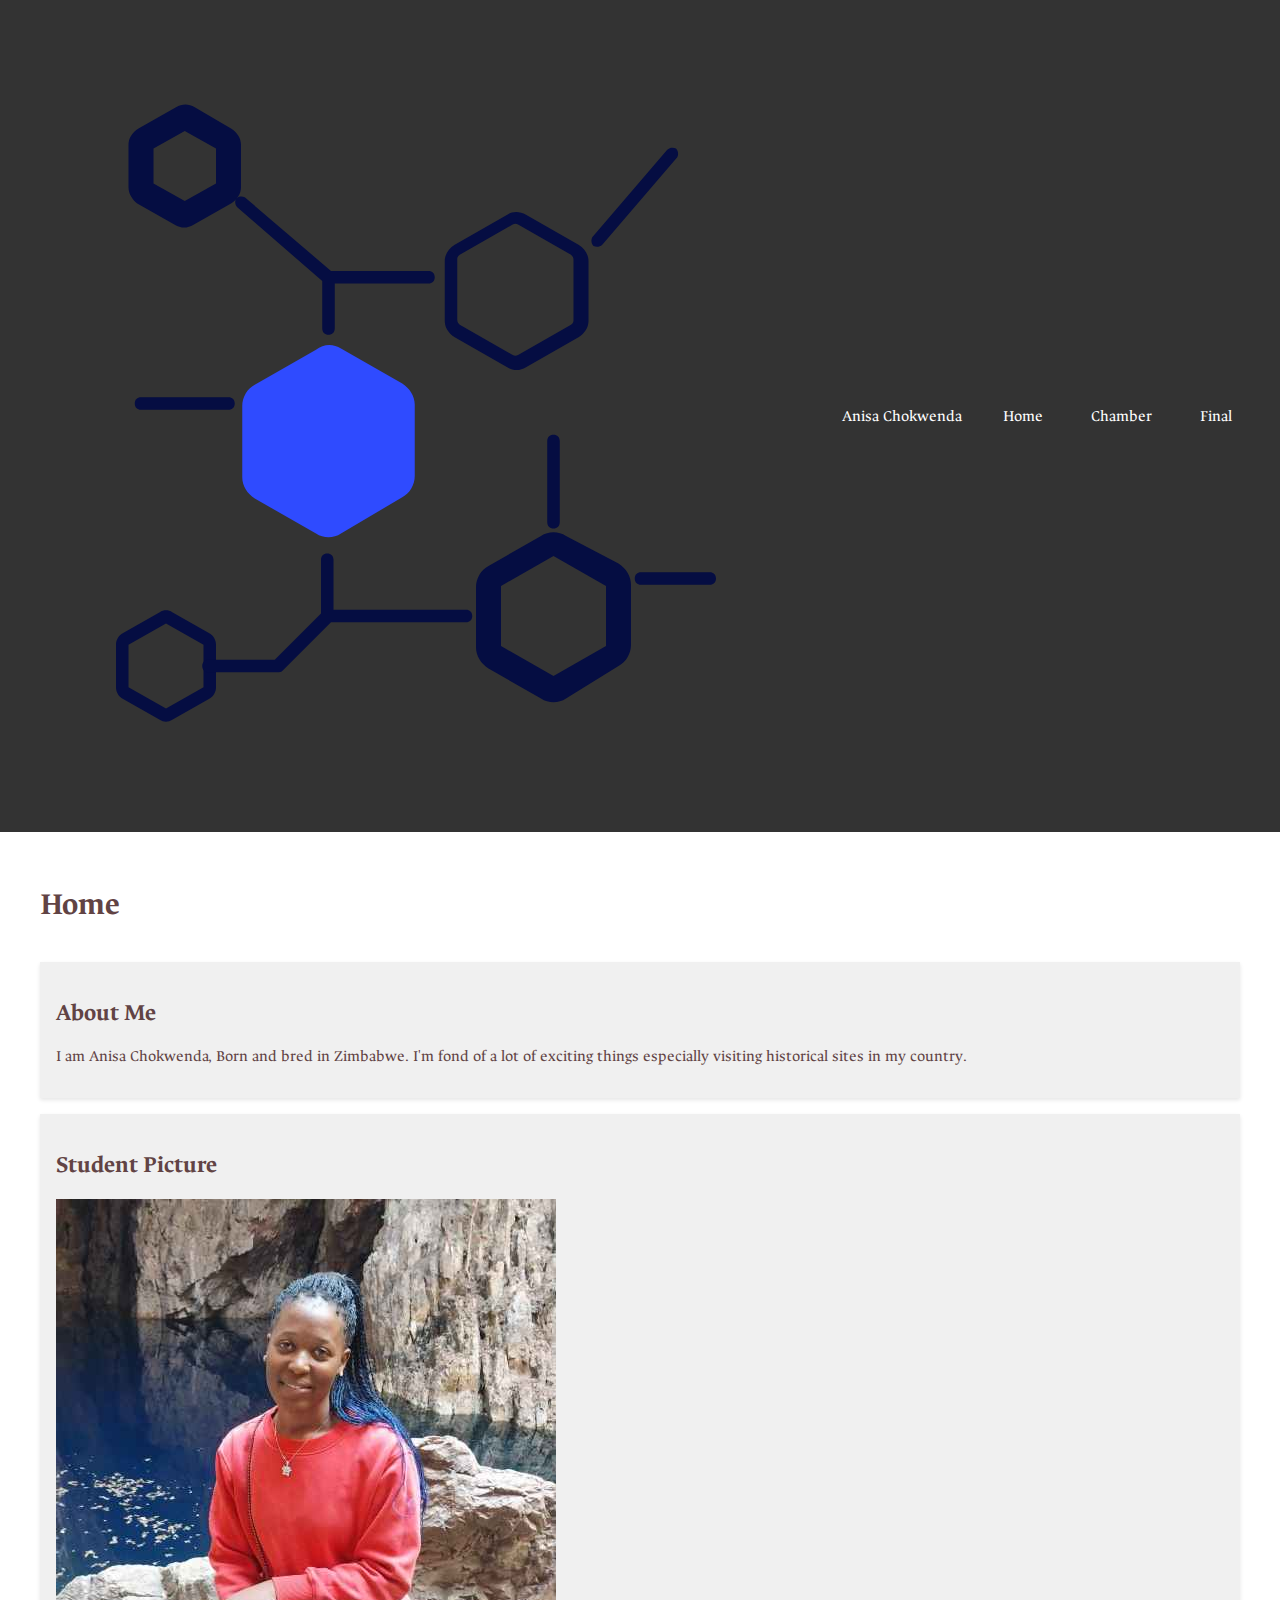
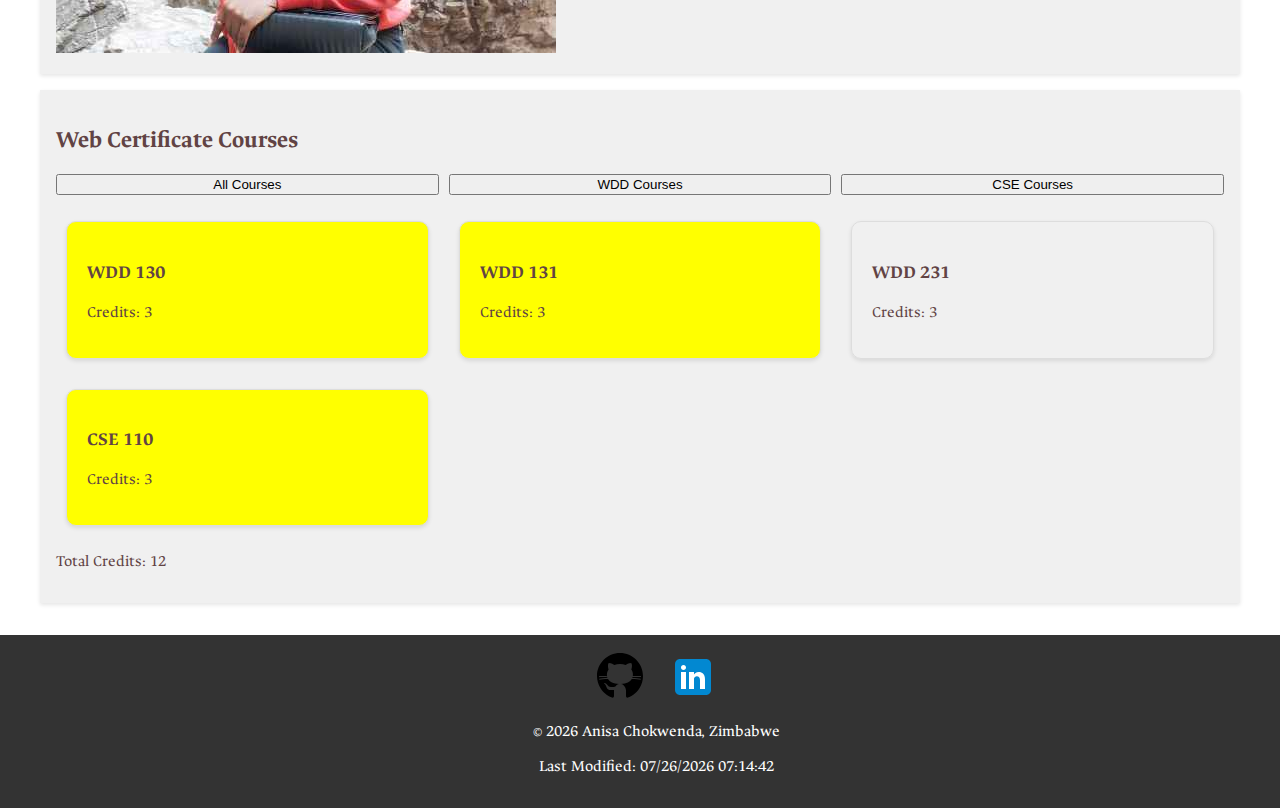
<file: index.html>
<!DOCTYPE html>
<html lang = "en">
<head>
    <meta charset="UTF-8">
    <meta name="viewport" content="width=device-width, initial-scale=1.0">
    <title>Home Page For Anisa Chokwenda for WDD231 Course</title>
    <meta name="description" content="Course home page for WDD231 by Anisa Chokwenda">
    <meta name="author" content="Anisa Chokwenda">
    <link href="https://fonts.googleapis.com/css2?family=Gloria+Hallelujah&family=Ancizar+Serif&display=swap" rel="stylesheet">
    <link rel="stylesheet" href="styles/home.css">
    <link rel="stylesheet" href="styles/home-large.css">
    <script src="scripts/home.js" defer></script>
</head>
<body>
    <header>
        <img src="images/logo.svg" alt="Site Logo">
        <span>Anisa Chokwenda</span>
        <button id="hamburger" aria-label="Open navigation menu">&#9776;</button>
        <nav id="nav-menu">
            <ul>
                <li><a href="#">Home</a></li>                              
                <li><a href="#">Chamber</a></li>
                <li><a href="#">Final</a></li>              
            </ul>
        </nav>
    </header>
    <main>
        <h1>Home</h1>
        <section>
            <h2>About Me</h2>
            <p> I am Anisa Chokwenda, Born and bred in Zimbabwe. I'm fond of a lot of exciting things especially visiting historical sites in my country.</p>
        </section>
        <section>
            <h2>Student Picture </h2>
            <img src ="images/student.jpg" alt="Student Picture">
        </section>
        <section>
            <h2>Web Certificate Courses</h2>
            <div id="course-filter">
                <button id="show-all">All Courses</button>
                <button id="show-wdd">WDD Courses</button>
                <button id="show-cse">CSE Courses</button>
            </div>
            <div id="course-list">
                
            </div>
            <p id="total-credits"></p>
        </section>
    </main>
    <footer>
        <div class="social-links">
            <a href="https://github.com/yourgithub" target="_blank" aria-label="GitHub"><img src="images/icons8-github.svg" alt="GitHub icon"></a>
            <a href="https://www.linkedin.com/in/anisa-chokwenda-01108833a" target="_blank" aria-label="LinkedIn"><img src="images/icons8-linkedin.svg" alt="LinkedIn"></a>                                                                                                        
        </div>
        <p>&copy; <span id="currentyear"></span> Anisa Chokwenda, Zimbabwe</p>
        <p id="lastModified"></p>
        
    </footer>
</body>
</html>
</file>
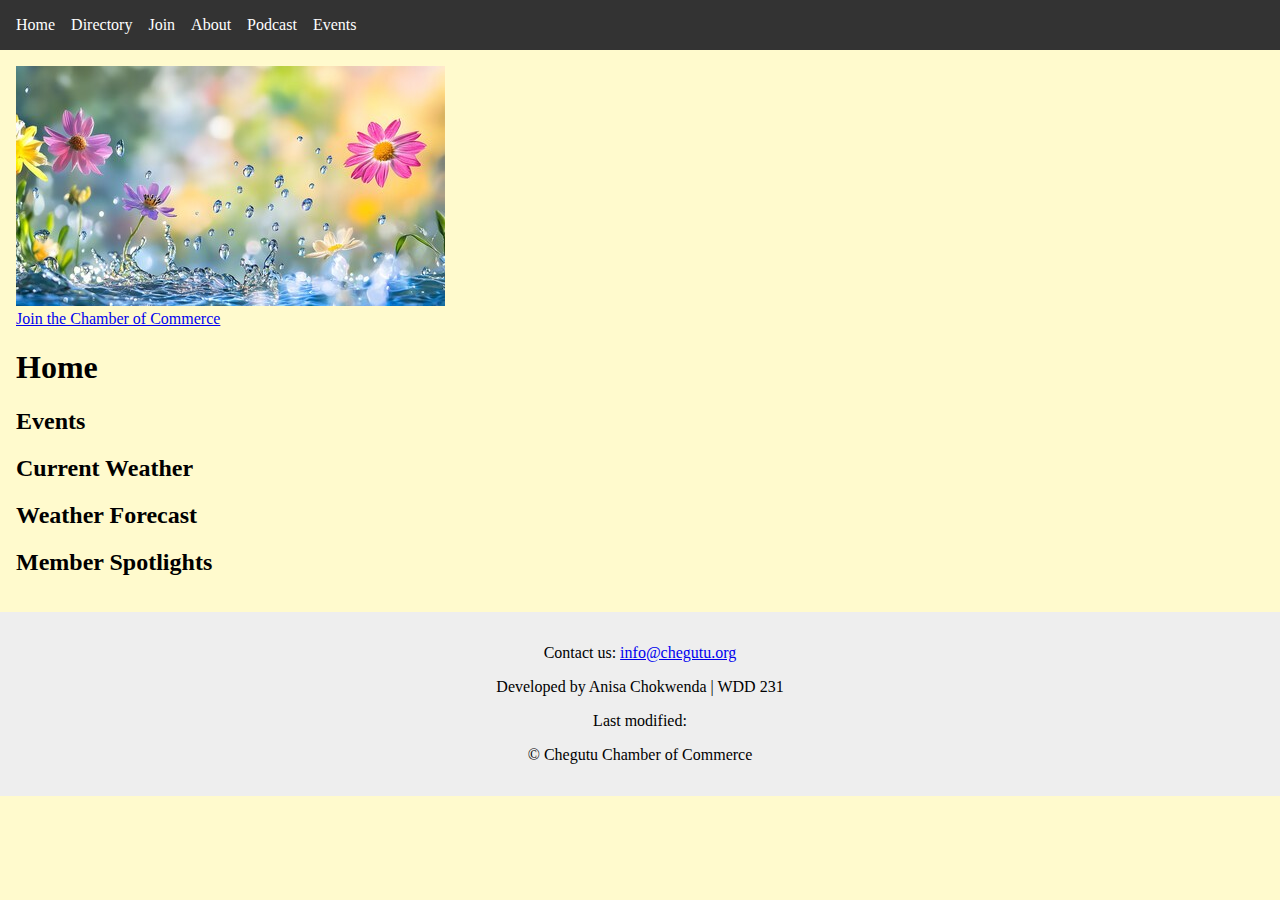
<file: chamber/index.html>
<!DOCTYPE html>
<html lang="en">
<head>
    <meta charset="UTF-8">
    <meta name="viewport" content="width=device-width, initial-scale=1.0">
    <title>Home Page for Chegutu Chamber of Commerce</title>
    <meta name="description" content="Chegutu Chamber of Commerce Home Page">
    <meta name="author" content="Anisa Chokwenda">
    <link rel="icon" type="image/x-icon" href="images/favicon.ico">
    <link rel="stylesheet" href="styles/chamber.css">
    <link rel="stylesheet" href="styles/chamber-large.css">
</head>
<body>
    <header>
        <nav>
            <ul>
                <li><a href="index.html">Home</a></li>
                <li><a href="directory.html">Directory</a></li>
                <li><a href="join.html">Join</a></li>
                <li><a href="about.html">About</a></li>
                <li><a href="podcast.html">Podcast</a></li>
                <li><a href="events.html">Events</a></li>
            </ul>
        </nav>
    </header>
    <main>
        <section class="hero">
            <img src="images/hero.jpg" alt="Hero Image">
            <div class="call-to-action">
                <a href="join.html">Join the Chamber of Commerce</a>
            </div>
        </section>
        <h1>Home</h1>
        <div class="home-info-container">
            <div class="home-events">
                <h2>Events</h2>
                <!-- Add event content here -->
            </div>
            <div class="current-weather">
                <h2>Current Weather</h2>
                <div id="weather-data">
                    <!-- Weather data inserted here-->
                </div>
            </div>
            <div class="weather-forecast">
                <h2>Weather Forecast</h2>
                <div id="forecast-data">
                     <!-- Forecast data inserted here-->
                </div>
            </div>
        </div>
        <section class="spotlights">
            <h2>Member Spotlights</h2>
            <div id="spotlights-container">
                <!-- Spotlight cards will be inserted here by JavaScript -->
            </div>
        </section>
    </main>
    <footer>
        <p>Contact us: <a href="mailto:info@chegutu.org">info@chegutu.org</a></p>
        <p>Developed by Anisa Chokwenda | WDD 231</p>
        <p>Last modified: <span id="last-modified"></span></p>
        <p>&copy; <span id="copyright-year"></span> Chegutu Chamber of Commerce</p>
    </footer>
    <script src="scripts/chamber.js"></script>
</body>
</html>
</file>
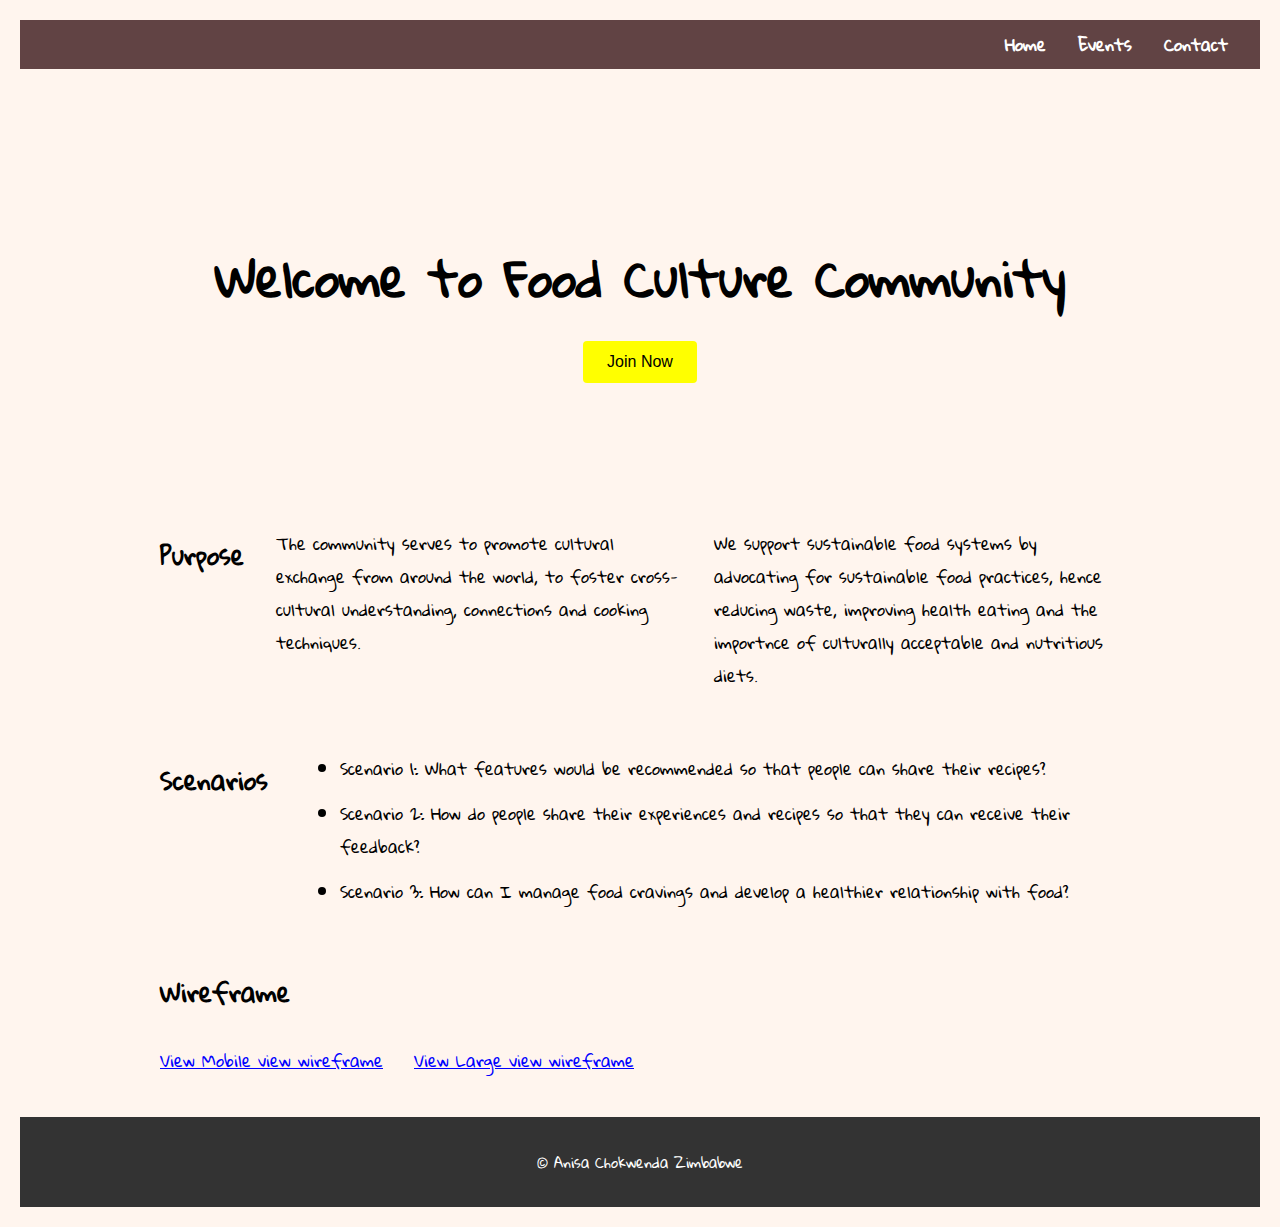
<file: project/index.html>
<!DOCTYPE html>
<html lang="en">
<head>
    <meta charset="UTF-8">
    <meta name="viewport" content="width=device-width, initial-scale=1.0">
    <title>Home Page for Food Culture Community</title>
    <meta name="description" content="Home page for Food Culture Community, a home for food lovers">
    <meta name="author" content="Anisa Chokwenda">
    <link rel="preconnect" href="https://fonts.googleapis.com">
    <link rel="preconnect" href="https://fonts.gstatic.com" crossorigin>
    <link href="https://fonts.googleapis.com/css2?family=Gloria+Hallelujah&family=Ancizar+Serif&display=swap" rel="stylesheet">
    <link rel="stylesheet" href="styles/site.css">
</head>
<body>

    <header>
        <nav>
            <ul>
                <li><a href="#">Home</a></li>                              
                <li><a href="#">Events</a></li>
                <li><a href="#">Contact</a></li>    
            </ul>
        </nav>
    </header>
    <main>
        <section class="hero">
            <h1>Welcome to Food Culture Community</h1>
            <button> Join Now</button>
        </section>
        <section id="site-purpose">
            <h2>Purpose</h2>
            <p>The community serves to promote cultural exchange from around the world, to foster cross-cultural understanding, connections and cooking techniques. </p>
            <p>We support sustainable food systems by advocating for sustainable food practices, hence reducing waste, improving health eating and the importnce of culturally acceptable and nutritious diets.</p>
        </section>
        <section id="scenarios">
            <h2>Scenarios</h2>
            <ul>
                <li>Scenario 1: What features would be recommended so that people can share their recipes?</li>
                <li>Scenario 2: How do people share their experiences and recipes so that they can receive their feedback?</li>
                <li>Scenario 3: How can I manage food cravings and develop a healthier relationship with food?</li>
            </ul>
        </section>
        <section id="wireframe">
            <h2>Wireframe</h2>
            <p><a href="images/wireframemobileview.png" target="_blank">View Mobile view wireframe</a></p>
            <p><a href="images/wireframedesktopview.png" target="_blank">View Large view wireframe</a></p>
        </section>
        
    </main>
    <footer>
        <p>&copy; <span id="currentyear"></span> Anisa Chokwenda Zimbabwe</p>
        <p id="lastModified"></p>
    </footer>
    </main>
</body>
</html>
</file>
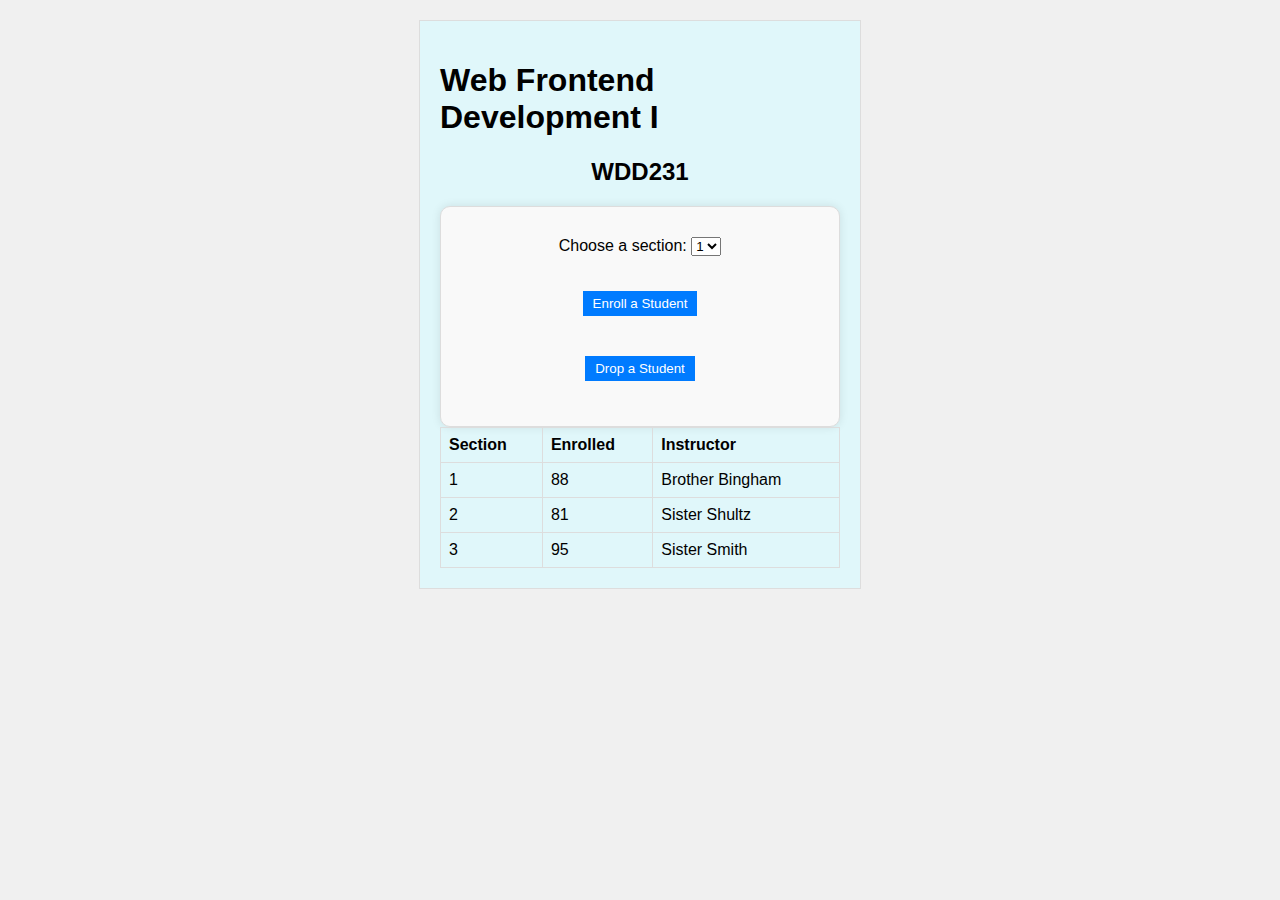
<file: module.html>
<!DOCTYPE html>
<html lang="en">
<head>
    <meta charset="UTF-8">
    <meta name="viewport" content="width=device-width, initial-scale=1.0">
    <title>Web Frontend Development I</title>
    <link rel="stylesheet" href="styles/module.css">
</head>
<body>
    <div class="course-info">
        <h1>Web Frontend Development I</h1>
        <h2>WDD231</h2>
        <div class="section-container">
            <div class="section-controls">
                <label for="section-select">Choose a section:</label>
                <select id="section-select">
                    <option value="1">1</option>
                    <option value="2">2</option>
                    <option value="3">3</option>
                </select>
            </div>
        <div class="section-controls">
            <button id="enroll-btn">Enroll a Student</button>
        </div>
        <div class="section-controls">
            <button id="drop-btn">Drop a Student</button>
        </div>
    </div>
        
        <table>
            <thead>
                <tr>
                    <th>Section</th>
                    <th>Enrolled</th>
                    <th>Instructor</th>
                </tr>
            </thead>
            <tbody id="sections-table">
                <!-- Data will be populated here -->
            </tbody>
        </table>
    </div>

    <script type="module" src="scripts/module.mjs"></script>
</body>
</html>
</file>
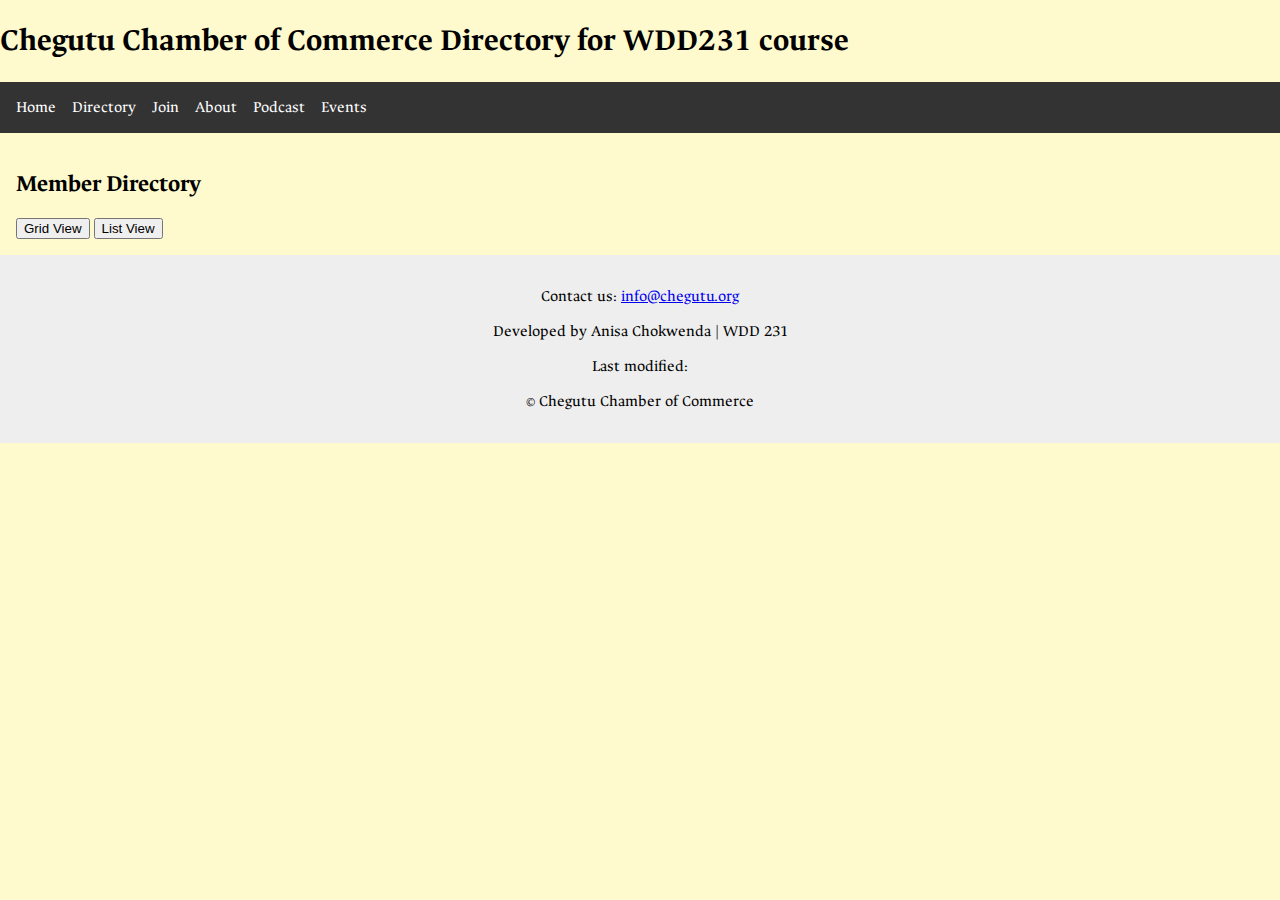
<file: chamber/directory.html>
<!DOCTYPE html>
<html lang="en">
<head>
    <meta charset="UTF-8">
    <meta name="viewport" content="width=device-width, initial-scale=1.0">
    <title> Chegutu Chamber of Commerce Directory for WDD231 course</title>
    <meta name="description" content="Directory of members of the Chegutu Chamber of Commerce">
    <meta name="author" content="Anisa Chokwenda">
    <link rel="icon" type="image/x-icon" href="images/favicon.ico">
    <!-- Facebook Open Graph meta tags -->
    <meta property="og:title" content="Chegutu Chamber of Commerce Directory"/>
    <meta property="og:description" content="Directory of members of the Chegutu Chamber of Commerce"/>
    <meta property="og:image" content=""/>                               
    <meta property="og:url" content=""/>
    <!-- CSS links -->
    <link rel="preconnect" href="https://fonts.googleapis.com">
    <link rel="preconnect" href="https://fonts.gstatic.com" crossorigin>
    <link href="https://fonts.googleapis.com/css2?family=Gloria+Hallelujah&family=Ancizar+Serif&display=swap" rel="stylesheet">
    <link rel="stylesheet" href="styles/chamber-large.css">
    <link rel="stylesheet" href="styles/chamber.css">
</head>
<body>
    <h1>Chegutu Chamber of Commerce Directory for WDD231 course</h1>
    <header>
        
        <nav>
            <ul>
                <li><a href="index.html">Home</a></li>
                <li><a href="directory.html">Directory</a></li>
                <li><a href="join.html">Join</a></li>
                <li><a href="about.html">About</a></li>
                <li><a href="podcast.html">Podcast</a></li>
                <li><a href="events.html">Events</a></li>
            </ul>
        </nav>
    </header>
    <main>
        <h2>Member Directory</h2>
        <div class="view-toggle">
            <button id="grid-view">Grid View</button>
            <button id="list-view">List View</button>
        </div>
        <div id="members-container" class="grid-view">
            <!-- Member cards will be inserted here by JavaScript -->
        </div>
    </main>
    <footer>
        <p>Contact us: <a href="mailto:info@chegutu.org">info@chegutu.org</a></p>
        <p>Developed by Anisa Chokwenda | WDD 231</p>
        <p>Last modified: <span id="last-modified"></span></p>
        <p>&copy; <span id="copyright-year"></span> Chegutu Chamber of Commerce</p>
    </footer>
    <script src="scripts/chamber.js"></script>
</body>
</html>
</file>
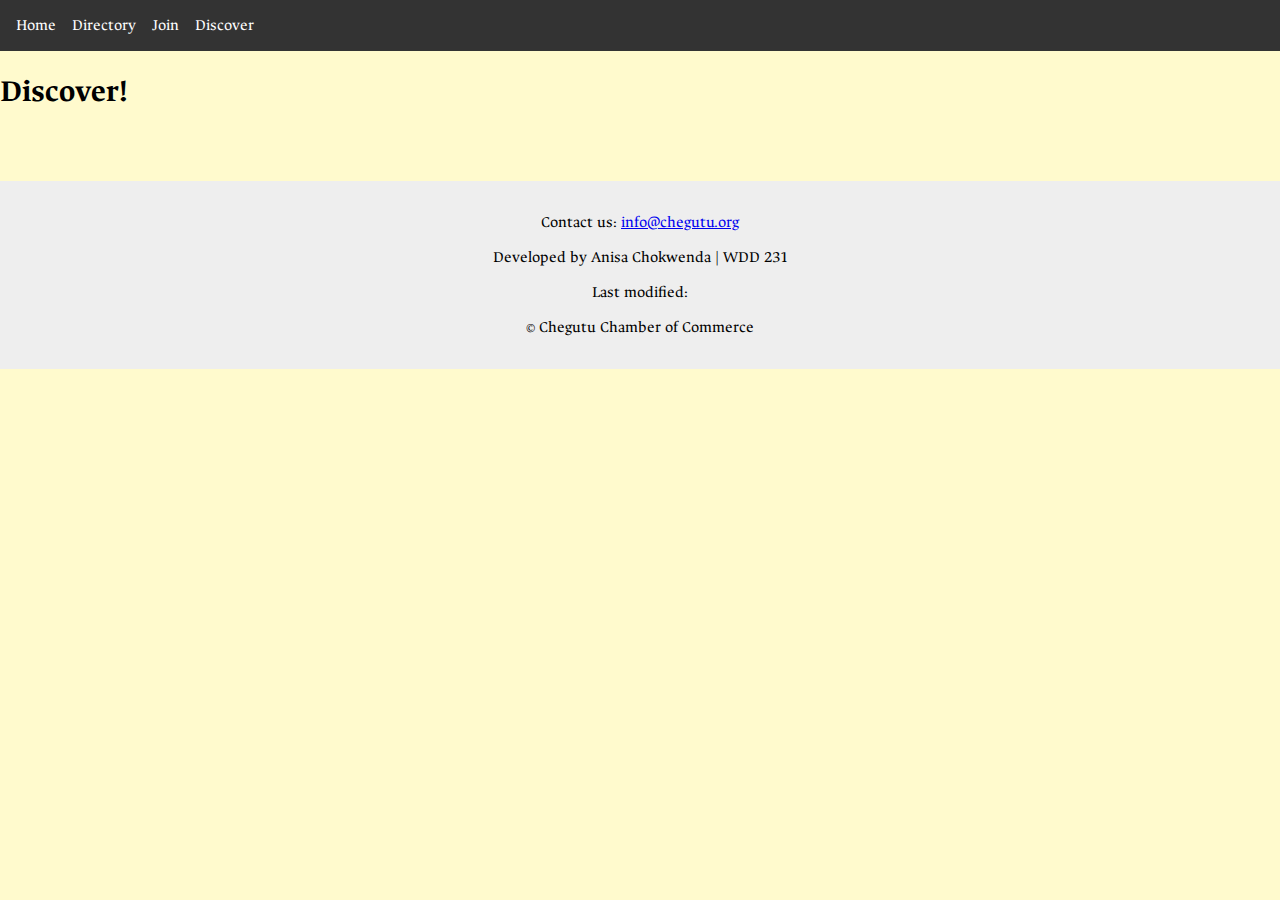
<file: chamber/discover.html>
<!DOCTYPE html>
<html lang="en">
<head>
    <meta charset="UTF-8">
    <meta name="viewport" content="width=device-width, initial-scale=1.0">
    <title>Discover Page for Chegutu Chambers of Commerce</title>
    <meta name="description" content="Discover Page for Chegutu Chambers of Commerce.">
    <meta name="author" content="Anisa Chokwenda">
    <link rel="icon" type="image/x-icon" href="images/favicon.ico">
    <meta property="og:title" content="anichokwenda-wyogm.wordpress.com">
    <meta property="og:description" content="Visit the post for more.">
    <meta property="og:image" content="https://anichokwenda-wyogm.wordpress.com/wp-content/uploads/2025/09/chamber-logo-1.jpg">                               
    <meta property="og:url" content="https://anichokwenda-wyogm.wordpress.com/2025/09/13/8/">
    <meta property ="og:type" content="website">
    <link rel="preconnect" href="https://fonts.googleapis.com">
    <link rel="preconnect" href="https://fonts.gstatic.com" crossorigin>
    <link href="https://fonts.googleapis.com/css2?family=Gloria+Hallelujah&family=Ancizar+Serif&display=swap" rel="stylesheet">
    <link rel="stylesheet" href="styles/chamber.css">
    <link rel="stylesheet" href="styles/chamber-large.css">

</head>
<body>
    <header>
        <nav id="main-nav">
            <button id="menu-toggle" aria-label="Toggle navigation" aria-expanded="false">&#9776;</button>
            <ul id="menu-list">
               <li><a href="index.html">Home</a></li>
               <li><a href="directory.html">Directory</a></li>
               <li><a href="join.html">Join</a></li>
               <li><a href="about.html">Discover</a></li>
            </ul>
        </nav>
    </header>
    <h1>Discover!</h1>
    <main class="grid-container">
        <!-- cards will be inserted here by JavaScript -->
        <p id="message"></p>
    </main>
    <footer>
        <p>Contact us: <a href="mailto:info@chegutu.org">info@chegutu.org</a></p>
        <p>Developed by Anisa Chokwenda | WDD 231</p>
        <p>Last modified: <span id="last-modified"></span></p>
        <p>&copy; <span id="copyright-year"></span> Chegutu Chamber of Commerce</p>
    </footer>
    <script src="scripts/chamber.js"></script>
</body>
</html>
</file>
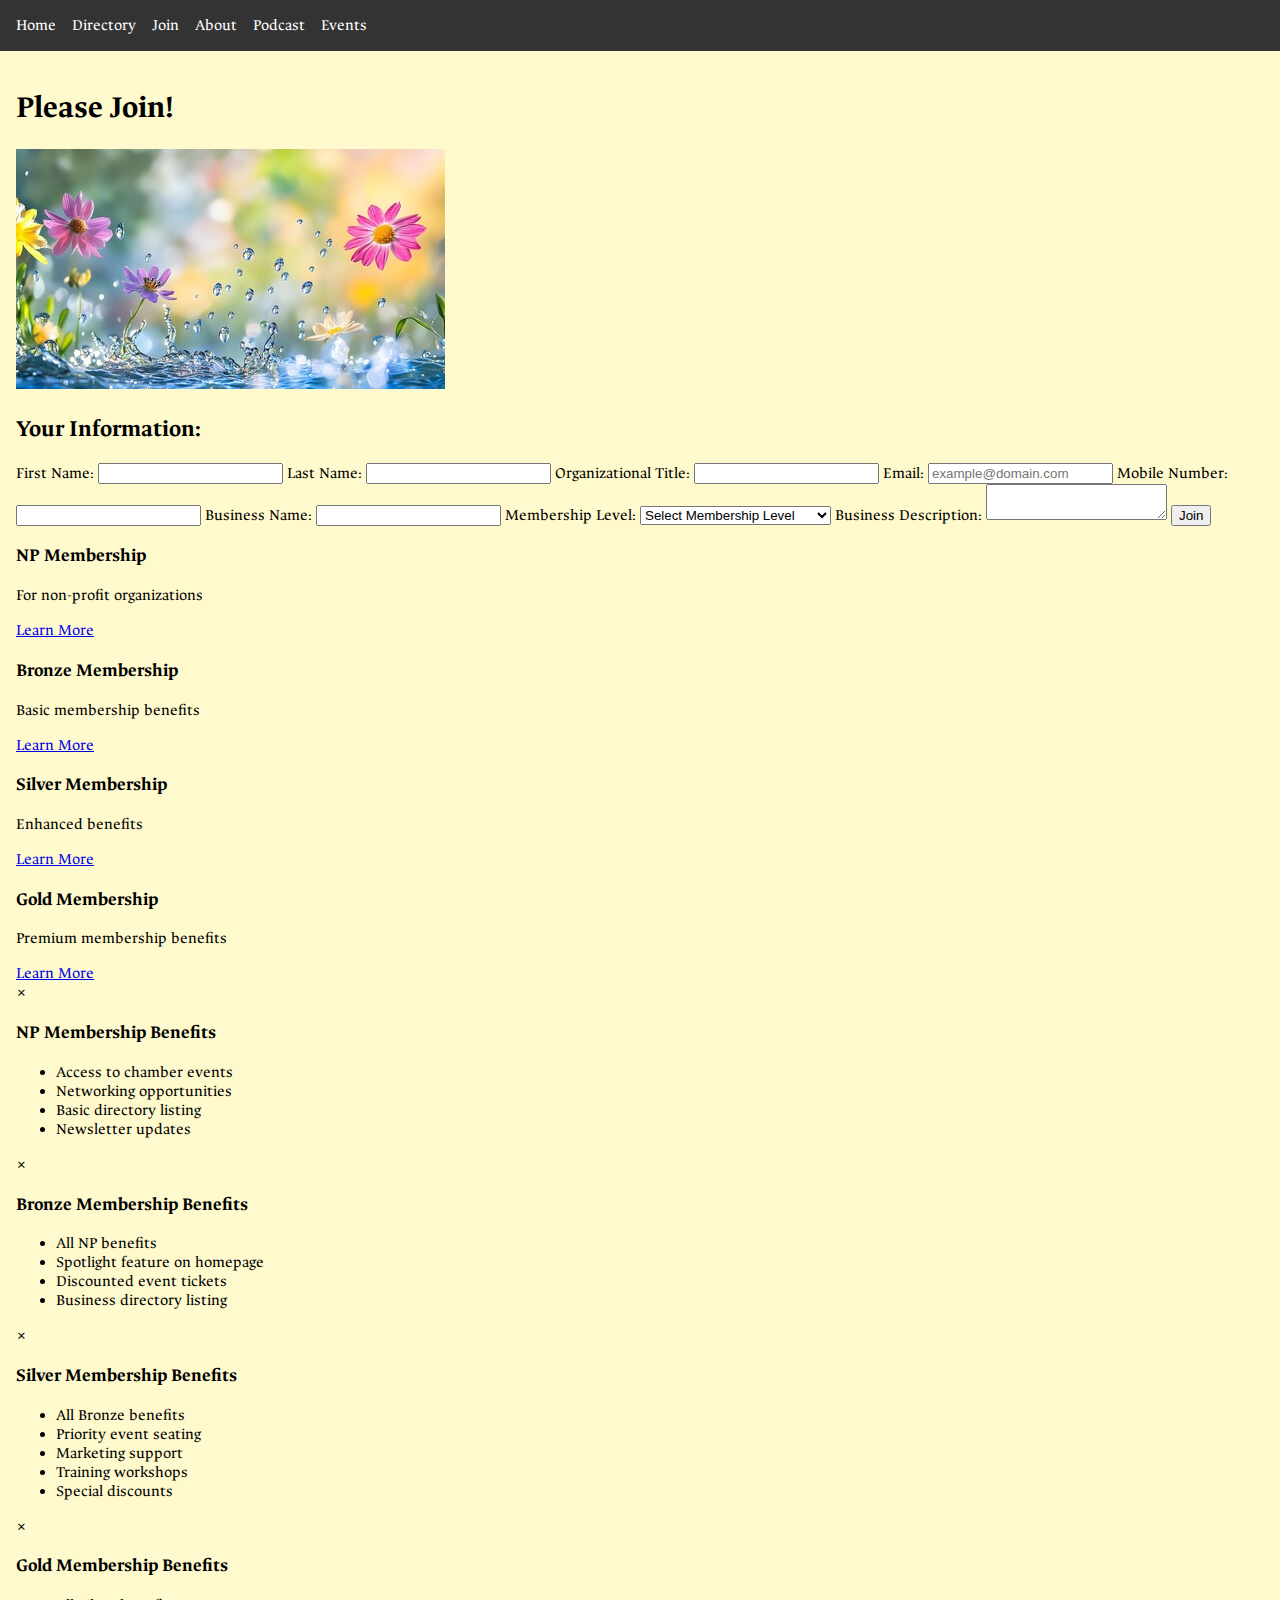
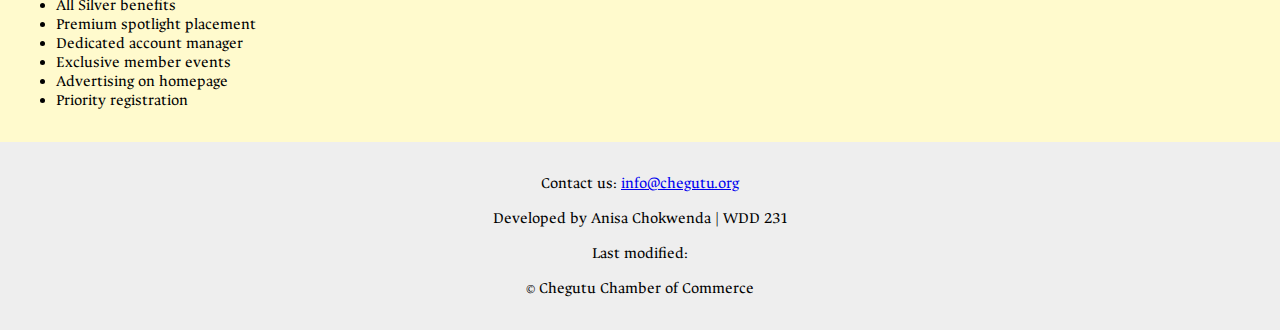
<file: chamber/join.html>
<!DOCTYPE html>
<html lang="en">
<head>
    <meta charset="UTF-8">
    <meta name="viewport" content="width=device-width, initial-scale=1.0">
    <title>Join Page for Chegutu Chamber of Commerce </title>
    <meta name="description" content="Chegutu Chamber of Commerce Home Page">
    <meta name="author" content="Anisa Chokwenda">
    <link rel="icon"  href="images/favicon.ico">
    <meta property="og:title" content="anichokwenda-wyogm.wordpress.com">
    <meta property="og:description" content="Visit the post for more.">
    <meta property="og:image" content="https://anichokwenda-wyogm.wordpress.com/wp-content/uploads/2025/09/chamber-logo-1.jpg">                               
    <meta property="og:url" content="https://anichokwenda-wyogm.wordpress.com/2025/09/13/8/">
    <meta property ="og:type" content="website">
    <!-- CSS links -->
    <link rel="preconnect" href="https://fonts.googleapis.com">
    <link rel="preconnect" href="https://fonts.gstatic.com" crossorigin>
    <link href="https://fonts.googleapis.com/css2?family=Gloria+Hallelujah&family=Ancizar+Serif&display=swap" rel="stylesheet">
    <link rel="stylesheet" href="styles/chamber-large.css">
    <link rel="stylesheet" href="styles/chamber.css">  
    <link rel="stylesheet" href="styles/chamber.css">
    <link rel="stylesheet" href="styles/chamber-large.css">
</head>
<body>
    <header>
        <nav id="main-nav">
            <button id="menu-toggle" aria-label="Toggle navigation" aria-expanded="false">&#9776;</button>
            <ul id="menu-list">
               <li><a href="index.html">Home</a></li>
               <li><a href="directory.html">Directory</a></li>
               <li><a href="join.html">Join</a></li>
               <li><a href="about.html">About</a></li>
               <li><a href="podcast.html">Podcast</a></li>
               <li><a href="events.html">Events</a></li>
            </ul>
        </nav>
    </header>
    
    <main>
        <h1> Please Join!</h1>
        <div class="hero">
            <img src="images/hero.jpg" alt="Hero Image">
        </div>
        
        <section class="thank-you-info">
            <h2>Your Information:</h2>
            <form id="join-form" action="thankyou.html" method="GET">
                <label for="firstName">First Name:</label>
                <input type="text" id="firstName" name="firstName" required>
                
                <label for="lastName">Last Name:</label>
                <input type="text" id="lastName" name="lastName" required>
                
                <label for="organizationalTitle">Organizational Title:</label>
                <input type="text" id="organizationalTitle" name="organizationalTitle" 
                       required pattern="[A-Za-z\s\-]{7,}" 
                       title="Must contain at least 7 alphanumeric characters, spaces, or hyphens"
                       autocomplete="organization-title">
                
                <label for="email">Email:</label>
                <input type="email" id="email" name="email" required 
                       autocomplete="email" 
                       placeholder="example@domain.com">
                
                <label for="mobileNumber">Mobile Number:</label>
                <input type="tel" id="mobileNumber" name="mobileNumber" required 
                       autocomplete="tel">
                
                <label for="businessName">Business Name:</label>
                <input type="text" id="businessName" name="businessName" required 
                       autocomplete="organization">
                
                <label for="membershipLevel">Membership Level:</label>
                <select id="membershipLevel" name="membershipLevel" required>
                    <option value="">Select Membership Level</option>
                    <option value="NP">NP Membership (Non-Profit)</option>
                    <option value="Bronze">Bronze Membership</option>
                    <option value="Silver">Silver Membership</option>
                    <option value="Gold">Gold Membership</option>
                </select>
                
                <label for="description">Business Description:</label>
                <textarea id="description" name="description"></textarea>
                
                <input type="hidden" id="timestamp" name="timestamp" value="">
                
                <button type="submit">Join</button>
            </form>

            <!-- Membership Cards with Animation -->
            <div class="membership-cards">
                <div class="membership-card animate-card" data-delay="0">
                    <h3>NP Membership</h3>
                    <p>For non-profit organizations</p>
                    <a href="#" class="modal-link" data-modal="np-modal">Learn More</a>
                </div>
                <div class="membership-card animate-card" data-delay="100">
                    <h3>Bronze Membership</h3>
                    <p>Basic membership benefits</p>
                    <a href="#" class="modal-link" data-modal="bronze-modal">Learn More</a>
                </div>
                <div class="membership-card animate-card" data-delay="200">
                    <h3>Silver Membership</h3>
                    <p>Enhanced benefits</p>
                    <a href="#" class="modal-link" data-modal="silver-modal">Learn More</a>
                </div>
                <div class="membership-card animate-card" data-delay="300">
                    <h3>Gold Membership</h3>
                    <p>Premium membership benefits</p>
                    <a href="#" class="modal-link" data-modal="gold-modal">Learn More</a>
                </div>
            </div>

            <!-- Modals -->
            <div id="np-modal" class="modal">
                <div class="modal-content">
                    <span class="close">&times;</span>
                    <h3>NP Membership Benefits</h3>
                    <ul>
                        <li>Access to chamber events</li>
                        <li>Networking opportunities</li>
                        <li>Basic directory listing</li>
                        <li>Newsletter updates</li>
                    </ul>
                </div>
            </div>

            <div id="bronze-modal" class="modal">
                <div class="modal-content">
                    <span class="close">&times;</span>
                    <h3>Bronze Membership Benefits</h3>
                    <ul>
                        <li>All NP benefits</li>
                        <li>Spotlight feature on homepage</li>
                        <li>Discounted event tickets</li>
                        <li>Business directory listing</li>
                    </ul>
                </div>
            </div>

            <div id="silver-modal" class="modal">
                <div class="modal-content">
                    <span class="close">&times;</span>
                    <h3>Silver Membership Benefits</h3>
                    <ul>
                        <li>All Bronze benefits</li>
                        <li>Priority event seating</li>
                        <li>Marketing support</li>
                        <li>Training workshops</li>
                        <li>Special discounts</li>
                    </ul>
                </div>
            </div>

            <div id="gold-modal" class="modal">
                <div class="modal-content">
                    <span class="close">&times;</span>
                    <h3>Gold Membership Benefits</h3>
                    <ul>
                        <li>All Silver benefits</li>
                        <li>Premium spotlight placement</li>
                        <li>Dedicated account manager</li>
                        <li>Exclusive member events</li>
                        <li>Advertising on homepage</li>
                        <li>Priority registration</li>
                    </ul>
                </div>
            </div>
        </section>
    </main>
    <footer>
        <p>Contact us: <a href="mailto:info@chegutu.org">info@chegutu.org</a></p>
        <p>Developed by Anisa Chokwenda | WDD 231</p>
        <p>Last modified: <span id="last-modified"></span></p>
        <p>&copy; <span id="copyright-year"></span> Chegutu Chamber of Commerce</p>
    </footer>
    <script src="scripts/chamber.js"></script>
</body>
</html>
</file>
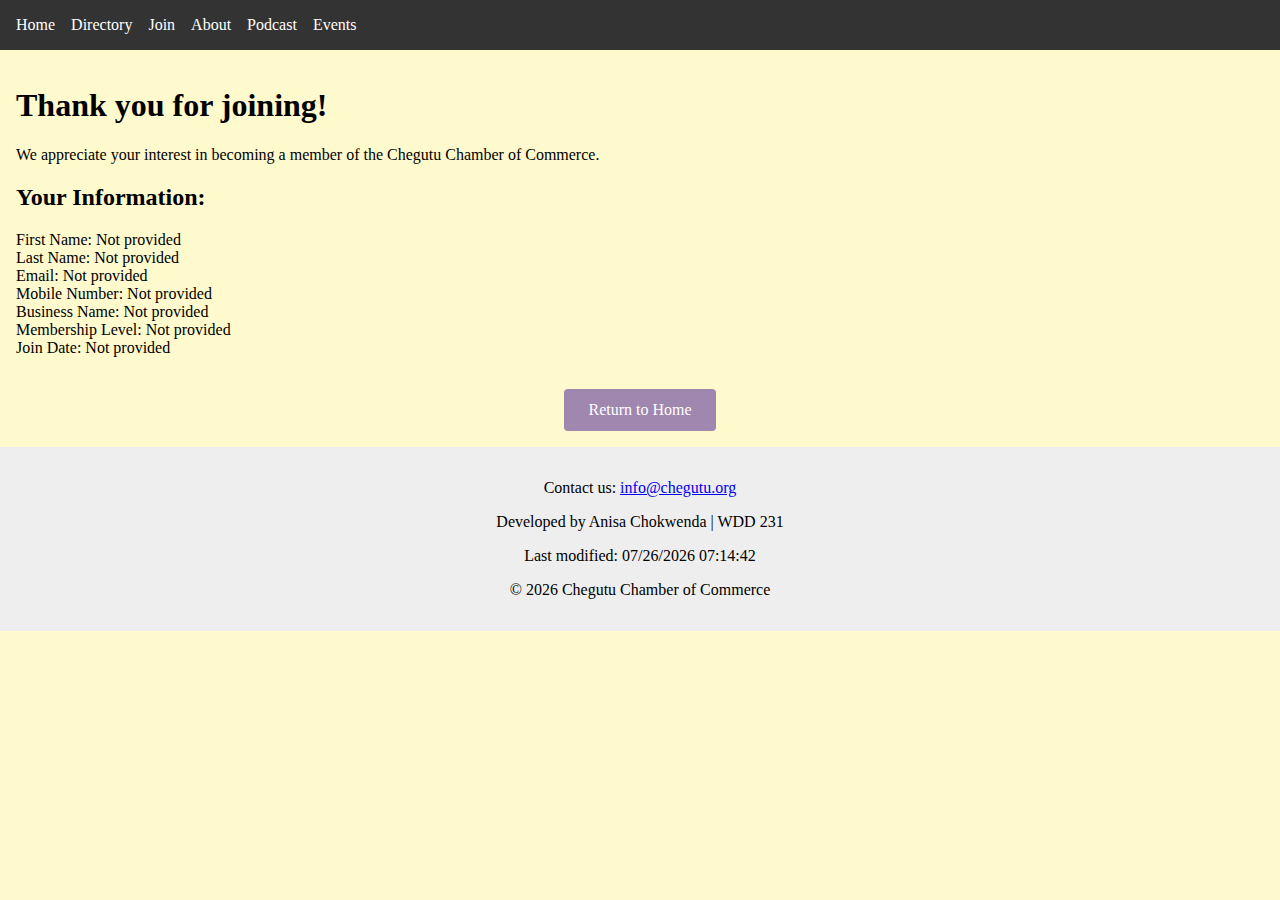
<file: chamber/thankyou.html>
<!DOCTYPE html>
<html lang="en">
<head>
    <meta charset="UTF-8">
    <meta name="viewport" content="width=device-width, initial-scale=1.0">
    <title>Thank You - Chegutu Chamber of Commerce</title>
    <meta name="description" content="Thank you for joining the Chegutu Chamber of Commerce">
    <meta name="author" content="Anisa Chokwenda">
    <link rel="icon" type="image/x-icon" href="images/favicon.ico">
    <link rel="stylesheet" href="styles/chamber.css">
    <link rel="stylesheet" href="styles/chamber-large.css">
</head>
<body>
    <header>
        <nav id="main-nav">
            <button id="menu-toggle" aria-label="Toggle navigation" aria-expanded="false">&#9776;</button>
            <ul id="menu-list">
               <li><a href="index.html">Home</a></li>
               <li><a href="directory.html">Directory</a></li>
               <li><a href="join.html">Join</a></li>
               <li><a href="about.html">About</a></li>
               <li><a href="podcast.html">Podcast</a></li>
               <li><a href="events.html">Events</a></li>
            </ul>
        </nav>
    </header>
    
    <main>
        <div class="thank-you-container">
            <h1>Thank you for joining!</h1>
            <p>We appreciate your interest in becoming a member of the Chegutu Chamber of Commerce.</p>
            
            <h2>Your Information:</h2>
            <div class="info-grid">
                <div class="info-item">
                    <span class="info-label">First Name:</span>
                    <span id="firstName-display"></span>
                </div>
                <div class="info-item">
                    <span class="info-label">Last Name:</span>
                    <span id="lastName-display"></span>
                </div>
                <div class="info-item">
                    <span class="info-label">Email:</span>
                    <span id="email-display"></span>
                </div>
                <div class="info-item">
                    <span class="info-label">Mobile Number:</span>
                    <span id="mobileNumber-display"></span>
                </div>
                <div class="info-item">
                    <span class="info-label">Business Name:</span>
                    <span id="businessName-display"></span>
                </div>
                <div class="info-item">
                    <span class="info-label">Membership Level:</span>
                    <span id="membershipLevel-display"></span>
                </div>
                <div class="info-item">
                    <span class="info-label">Join Date:</span>
                    <span id="timestamp-display"></span>
                </div>
            </div>
            
            <div style="margin-top: 2em; text-align: center;">
                <a href="index.html" style="background-color: var(--secondary-color); color: white; padding: 0.75em 1.5em; text-decoration: none; border-radius: 4px; display: inline-block;">Return to Home</a>
            </div>
        </div>
    </main>
    
    <footer>
        <p>Contact us: <a href="mailto:info@chegutu.org">info@chegutu.org</a></p>
        <p>Developed by Anisa Chokwenda | WDD 231</p>
        <p>Last modified: <span id="last-modified"></span></p>
        <p>&copy; <span id="copyright-year"></span> Chegutu Chamber of Commerce</p>
    </footer>
    
    <script>
        // Get URL parameters
        const urlParams = new URLSearchParams(window.location.search);
        
        // Display form data
        document.getElementById('firstName-display').textContent = urlParams.get('firstName') || 'Not provided';
        document.getElementById('lastName-display').textContent = urlParams.get('lastName') || 'Not provided';
        document.getElementById('email-display').textContent = urlParams.get('email') || 'Not provided';
        document.getElementById('mobileNumber-display').textContent = urlParams.get('mobileNumber') || 'Not provided';
        document.getElementById('businessName-display').textContent = urlParams.get('businessName') || 'Not provided';
        document.getElementById('membershipLevel-display').textContent = urlParams.get('membershipLevel') || 'Not provided';
        document.getElementById('timestamp-display').textContent = urlParams.get('timestamp') || 'Not provided';
        
        // Set footer dates
        document.getElementById('last-modified').textContent = document.lastModified;
        document.getElementById('copyright-year').textContent = new Date().getFullYear();
        
        // Menu toggle functionality
        document.addEventListener('DOMContentLoaded', function () {
            const menuToggle = document.getElementById('menu-toggle');
            const menuList = document.getElementById('menu-list');

            if (menuToggle && menuList) {
                menuToggle.addEventListener('click', function () {
                    menuList.classList.toggle('show');
                    // Accessibility: toggle aria-expanded
                    const expanded = menuToggle.getAttribute('aria-expanded') === 'true';
                    menuToggle.setAttribute('aria-expanded', (!expanded).toString());
                });

                // Optional: Hide menu if window is resized over 540px
                window.addEventListener('resize', function () {
                    if (window.innerWidth > 540) {
                        menuList.classList.remove('show');
                        menuToggle.setAttribute('aria-expanded', 'false');
                    }
                });
            }
        });
    </script>
</body>
</html>
</file>
<file: styles/home.css>
@media (max-width: 1025px) {
  header {
    flex-direction: column;
    align-items: flex-start;
  }
  #hamburger {
    display: block;
    position: absolute;
    top: 1em;
    right: 1em;
  }
  nav ul {
    display: none;
    flex-direction: column;
    position: absolute;
    background-color: #333;
    width: 100%;
    top: 4em;
    left: 0;
    padding: 1em;
  }
  nav ul.show {
    display: flex;
  }
  nav a {
    padding: 0.5em;
  }
  main {
    padding: 1em;
  }
  section {
    margin-bottom: 0.5em;
  }

    
  nav ul {
    background-color: #333;
    color: #fff;
  }
  main h1 {
    font-size: 1.5em;
    margin-top: 0;
  }
  section h2 {
    font-size: 1.2em;
  }
  footer {
    padding: 0.5em;
    font-size: 0.9em;
  }
}

@media screen and (max-width: 540px) {

  .about-me-container {
    flex-direction: column;
  }

  section {
    width: fit-content;
    margin: auto;
  }
  
  .student-photo img {
    max-width: 100%;
    height: auto;
  }
  
  #course-filter {
    display: flex;
    gap: 10px;
    margin-bottom: 10px;
  }
  #course-list{
    display: flex;
    background-color: #f0f0f0;
    padding: 10px;
    border-radius: 5px;
  }
  .completed {
    background-color: yellow;
  }
  #course-list div {
    background-color: #dcdcdc;
    padding: 10px;
    margin-bottom: 8px;
    border-radius: 5px;
  }
  h2 {
    background-color: #333;
    color: white;
    padding: 10px;
    border-radius: 5px;
    text-align: center;
  }

  #course-list + div {
    display: grid;
    align-items: center;
    gap: 10px;
    margin-top: 10px;
  }
    
  .course-card{
    width: 100%;
    margin: 10px 0;
    padding: 20px;
    border: 1px solid #ddd;
    border-radius: 10px;
    box-shadow: 0 2px 4px rgba(0,0,0,0.1);
    
  }
  
  #course-filter button {
    padding: 8px 12px;
    background-color: #ccc;
    border: none;
    border-radius: 5px;
    cursor: pointer;
  }
  #course-filter button:hover{
    background-color: #d0d0d0;
  }
}
</file>
<file: styles/home-large.css>
:root {
    --primary-color: #B1DDF1; /*uranian blue*/
    --secondary-color: #9F87AF; /*african violet*/
    --accent1-color: #614344; /*rose ebony*/
    --accent2-color: #88527F; /*plum*/
    --heading-font: "Gloria Hallelujah", sans-serif;
    --body-font: "Ancizar Serif", serif;
}

body {
    font-family: var(--body-font);
    margin: 0;
    padding: 0;
    color: var(--accent1-color);
}

header {
    display: flex;
    justify-content: space-between;
    align-items: center;
    padding: 1em;
    background-color: #333;
    color: #fff;
}

nav ul {
    list-style: none;
    margin: 0;
    padding: 0;
    display: flex;
}

nav ul li {
    margin-right: 1em;
}

nav a {
    color: #fff;
    text-decoration: none;
    padding: 1em;
    transition: background-color 0.3s ease;
}

nav a:hover {
    background-color: #444;
}

main {
    display: grid;
    grid-template-columns: 1fr;
    gap: 1em;
    padding: 2em;
    max-width: 1200px;
    margin: auto;
}

main section {
    background-color: #f0f0f0;
    padding: 1em;
    box-shadow: 0 2px 4px rgba(0,0,0,0.1);
}

#course-filter {
    display: grid;
    grid-template-columns: repeat(3, 1fr);
    gap: 10px;
    margin-bottom: 1em;
}

#course-list {
    display: grid;
    grid-template-columns: repeat(3, 1fr);
    gap: 10px;
}

.course-card {
    margin: 10px;
    padding: 20px;
    border: 1px solid #ddd;
    border-radius: 10px;
    box-shadow: 0 2px 4px rgba(0,0,0,0.1);
    transition: transform 0.3s ease;
}

.course-card:hover {
    transform: translateY(-5px);
}

.completed {
    background-color: yellow;
}

footer {
    background-color: #333;
    color: #fff;
    text-align: center;
    padding: 1em;
    position: relative;
    bottom: 0;
    width: 100%;
}
.about-me-container {
    display: flex;
    justify-content: space-between;
}

.about-me-text {
    flex: 1;
    padding-right: 20px;
}
.social-links a {
    margin: 0 10px;
}

.site-logo {
    width: 80px;
    height: auto;
    background-color: #ddd;
}
#hamburger {
    display: none;
}

@media (min-width: 1025px) {
    .top-menubar {
        display: none;
    }
}
</file>
<file: chamber/styles/chamber.css>
#menu-toggle {
    display: none; /* Hide by default */
}

@media (max-width: 540px) {
    #menu-toggle {
        display: block;
        background: none;
        border: none;
        font-size: 2em;
        color: white;
        position: absolute;
        top: 15px;
        right: 20px;
        z-index: 100;
        cursor: pointer;
    }
    #menu-list {
        display: none;
        flex-direction: column;
        background-color: #333;
        position: absolute;
        top: 60px;
        right: 0;
        width: 100%;
        padding: 0;
        margin: 0;
        z-index: 99;
    }
    #menu-list.show {
        display: flex;
    }
    #menu-list li {
        border-bottom: 1px solid #555;
        padding: 1em 2em;
        text-align: right;
    }
    #menu-list li:last-child {
        border-bottom: none;
    }
}

@media (max-width: 540px) {
    body {
        display: flex;
        flex-direction: column;
        align-items: stretch;
    }
    main,
    .home-info-container,
    .spotlights,
    #spotlights-container,
    header,
    footer {
        width: 100%;
        max-width: 100%;
        margin: 0;
        padding: 0.5em;
        box-sizing: border-box;
    }
    .home-info-container {
        flex-direction: column;
        align-items: stretch;
    }
    .home-events,
    .current-weather,
    .weather-forecast {
        margin: 0 0 1em 0;
        width: 100%;
    }
    .spotlights,
    #spotlights-container {
        flex-direction: column;
        gap: 1em;
    }
    .grid-view {
        grid-template-columns: 1fr;
    }
}
</file>
<file: chamber/styles/chamber-large.css>
:root {
    --primary-color: #B1DDF1; /*uranian blue*/
    --secondary-color: #9F87AF; /*african violet*/
    --accent1-color: #614344; /*rose ebony*/
    --accent2-color: #88527F; /*plum*/
    --heading-font: "Gloria Hallelujah", sans-serif;
    --body-font: "Ancizar Serif", serif;
}

/* Basic color scheme */
body {
    background-color: lemonchiffon;
    color: black;
    font-family: var(--body-font);
    margin: 0;
    padding: 0;
}

header {
    background-color: #333;
    color: #fff;
    padding: 1em;
}

header h1 {
    margin: 0;
}

nav ul {
    list-style: none;
    padding: 0;
    margin: 0;
    display: flex;
}

nav ul li {
    margin-right: 1em;
}

nav a {
    color: #fff;
    text-decoration: none;
}

main {
    padding: 1em;
}

.grid-view {
    display: grid;
    grid-template-columns: repeat(3, 1fr);
    gap: 1em;
}

.list-view {
    display: block;
}

.member-card {
    background-color: #fff;
    padding: 1em;
    border: 1px solid #ddd;
}

footer {
    background-color: #eee;
    color: black;
    padding: 1em;
    text-align: center;
}
</file>
<file: project/styles/site.css>
:root {
    --primary-color: #B1DDF1;
    
    --secondary_color: #9F87AF;
    
    --accent1-color: #614344;
    
    --accent2-color: #88527F;
    
    --heading-font: "Gloria Hallelujah", sans-serif;
    --body-font: "Ancizar Serif", serif;
}

body {
    font-family: "Gloria Hallelujah", sans-serif;
    margin: 0;
    padding: 0;
    margin: 20px;
    background-color: seashell;

}

/* -------------------------------------------------
   Header & navigation
   ------------------------------------------------- */
header {
  background: var(--accent1-color);
  color: black;
}

nav ul {
  list-style: none;
  display: flex;
  justify-content: center;
  gap: 2rem;
  padding: 0.5rem 0;
}

nav a {
  color: #fff;
  text-decoration: none;
  font-weight: 600;
}

nav a:hover {
  text-decoration: underline;
}

/* -------------------------------------------------
   Hero section
   ------------------------------------------------- */
.hero {
  color: black;
  text-align: center;
  padding: 4rem 1rem;
}

.hero h1 {
  font-size: 2rem;
  margin-bottom: 1rem;
}

/* Button uses accent colour */
.hero button {
  background: yellow;
  border: none;
  padding: 0.75rem 1.5rem;
  font-size: 1rem;
  cursor: pointer;
  border-radius: 4px;
  color: black;
}
.hero button:hover {
  background: green;   /* slightly darker on hover */
}

/* -------------------------------------------------
   Content sections
   ------------------------------------------------- */
section {
  max-width: 960px;
  margin: 2rem auto;
  padding: 0 1rem;
}

/* Section titles – primary colour */
section h2 {
  color: black;
  font-size: 1.5rem;
  margin-bottom: 0.75rem;
}

/* Paragraphs & list items – body font */
section p,
section li {
  margin-bottom: 0.75rem;
}

/* Links inside content – accent colour */
section a {
  color: blue;
  text-decoration: underline;
}
section a:hover {
  opacity: 0.85;
}

/* -------------------------------------------------
   Wireframe links (stacked on mobile, inline on desktop)
   ------------------------------------------------- */
#wireframe p {
  margin-bottom: 0.5rem;
}

/* -------------------------------------------------
   Footer
   ------------------------------------------------- */
footer {
  margin-top: auto;
  background: #333;
  color: #fff;
  text-align: center;
  padding: 1rem;
  font-size: 0.9rem;
}
footer a {
  color: var(--accent-color);
}

/* -------------------------------------------------
   Responsive tweaks
   ------------------------------------------------- */
@media (max-width: 768px) {
  /* Mobile navigation – vertical */
  nav ul {
    flex-direction: column;
    gap: 0.5rem;
  }
}

@media (min-width: 769px) {
  /* Desktop navigation – right aligned */
  nav ul {
    justify-content: flex-end;
    padding-right: 2rem;
  }

  /* Hero gets larger padding & heading */
  .hero {
    padding: 6rem 2rem;
  }
  .hero h1 {
    font-size: 3rem;
  }

  /* Two‑column layout for purpose & scenarios */
  #site-purpose,
  #scenarios {
    display: flex;
    gap: 2rem;
  }
  #site-purpose > p,
  #scenarios > ul {
    flex: 1;
  }

  /* Wireframe links side‑by‑side */
  #wireframe p {
    display: inline-block;
    margin-right: 1.5rem;
  }
}
</file>
<file: styles/module.css>
body {
    font-family: Arial, sans-serif;
    background-color: #f0f0f0;
}

.course-info {
    background-color: #e0f7fa;
    padding: 20px;
    border: 1px solid #ddd;
    width: 400px;
    margin: 20px auto;
}
.course-info h2 {
  text-align: center;
}

.section-container{
  border: 1px solid #ddd;
  padding: 20px;
  background-color: #f9f9f9;
  border-radius: 10px;
  box-shadow: 0 0 10px rgba(0, 0, 0, 0.1);
}
.section-controls {
    
    padding: 10px;
    margin-bottom: 10px;
    text-align: center;
  
}

button {
    padding: 5px 10px;
    margin: 5px;
    background-color: #007bff;
    color: #fff;
    border: none;
    cursor: pointer;
}

button:hover {
    background-color: #0056b3;
}

table {
    width: 100%;
    border-collapse: collapse;
}

th, td {
    border: 1px solid #ddd;
    padding: 8px;
    text-align: left;
}
</file>
